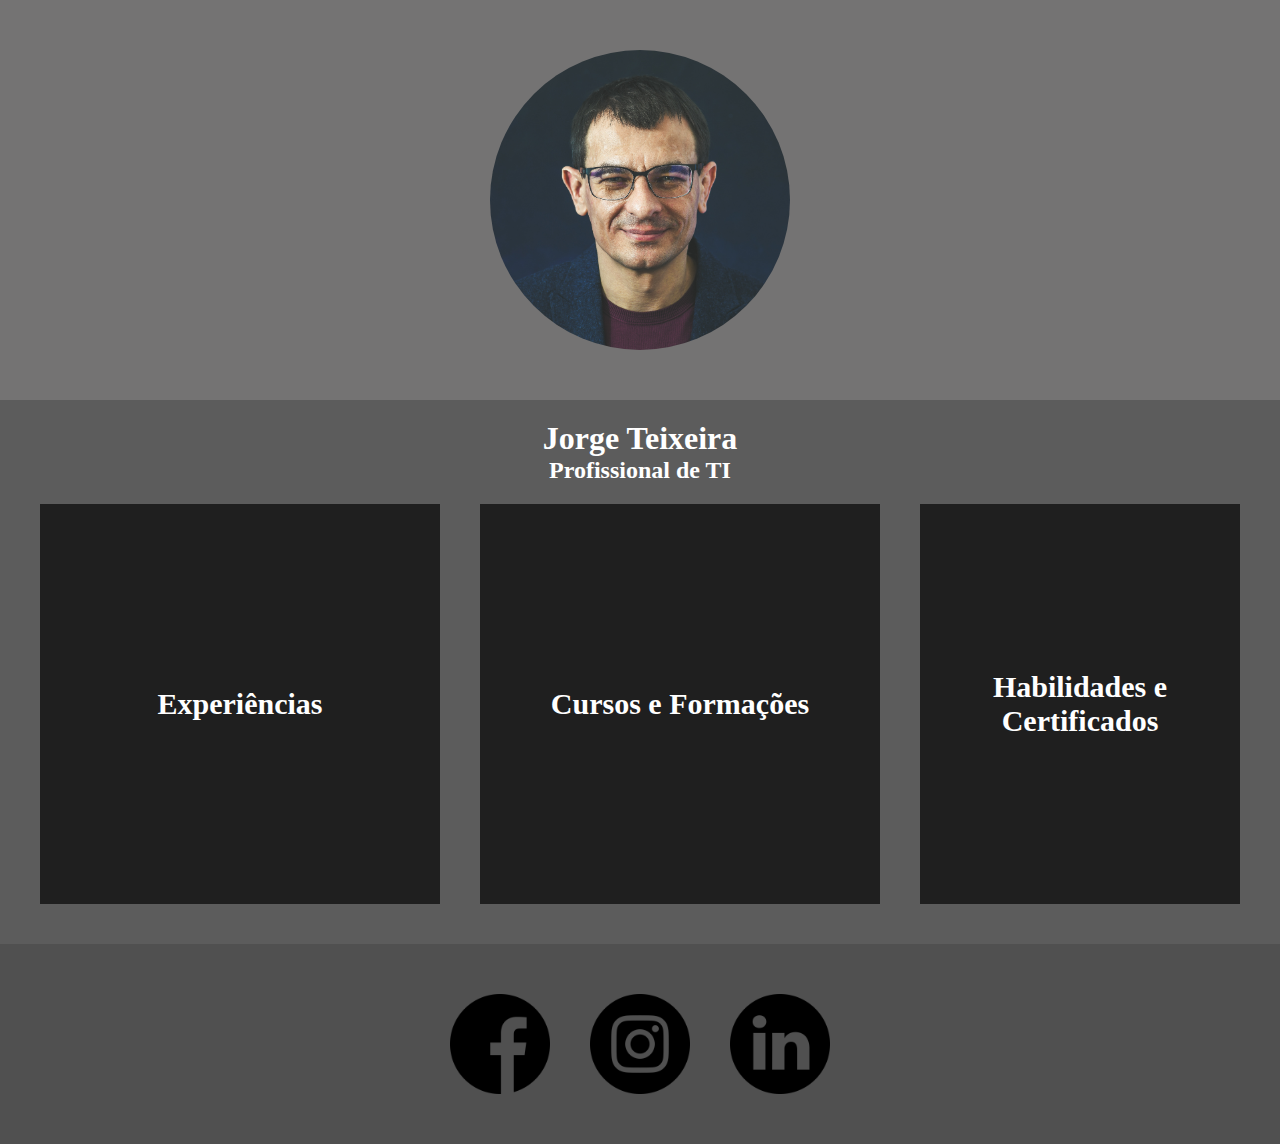
<file: index.html>
<html>
    <!-- CONFIGURAÇÕES DA PÁGINA  -->
    <head>
        <title>Jorge Teixeira!</title>
        <link rel="stylesheet" href="style.css">
        <meta charset="UTF-8">
    </head> 

    <!-- CORPO DA PÁGINA -->
    <body>
        
        <!-- CABEÇALHO -->
        <header id="menu">
            <img id="perfil" src="img/joaodasneves.jpg">
        </header>

        <!-- PRINCIPAL -->
        <main>

            <h1>Jorge Teixeira</h1>
            <h2>Profissional de TI</h2>

            <section id="principal">

                <a href="experiencias.html">
                <div class="caixa">
                    <h3 class="texto">Experiências</h3>
                </div>
                </a>


                <a href="cursos.html">
                <div class="caixa">
                    <h3 class="texto">Cursos e Formações</h3>
                </div>
                </a>

                <a href="habilidades.html">
                <div class="caixa">
                    <h3 class="texto">Habilidades e Certificados</h3>
                </a>
                
                </div>

            </section>
                
        </main>

        <!-- RODAPÉ -->
        <footer id="rodape">
            <a href="https://www.facebook.com" target="_blank">
                <img class="icones" src="img/facebook.png"></a>

            <a href="https://www.instagram.com.br" target="_blank">
            <img class="icones" src="img/instagram.png"></a>

            <a href="https://www.linkedin.com.br" target="_blank">    
            <img class="icones" src="img/linkedin.png"></a>

        </footer>
    </body>
</html>
</file>
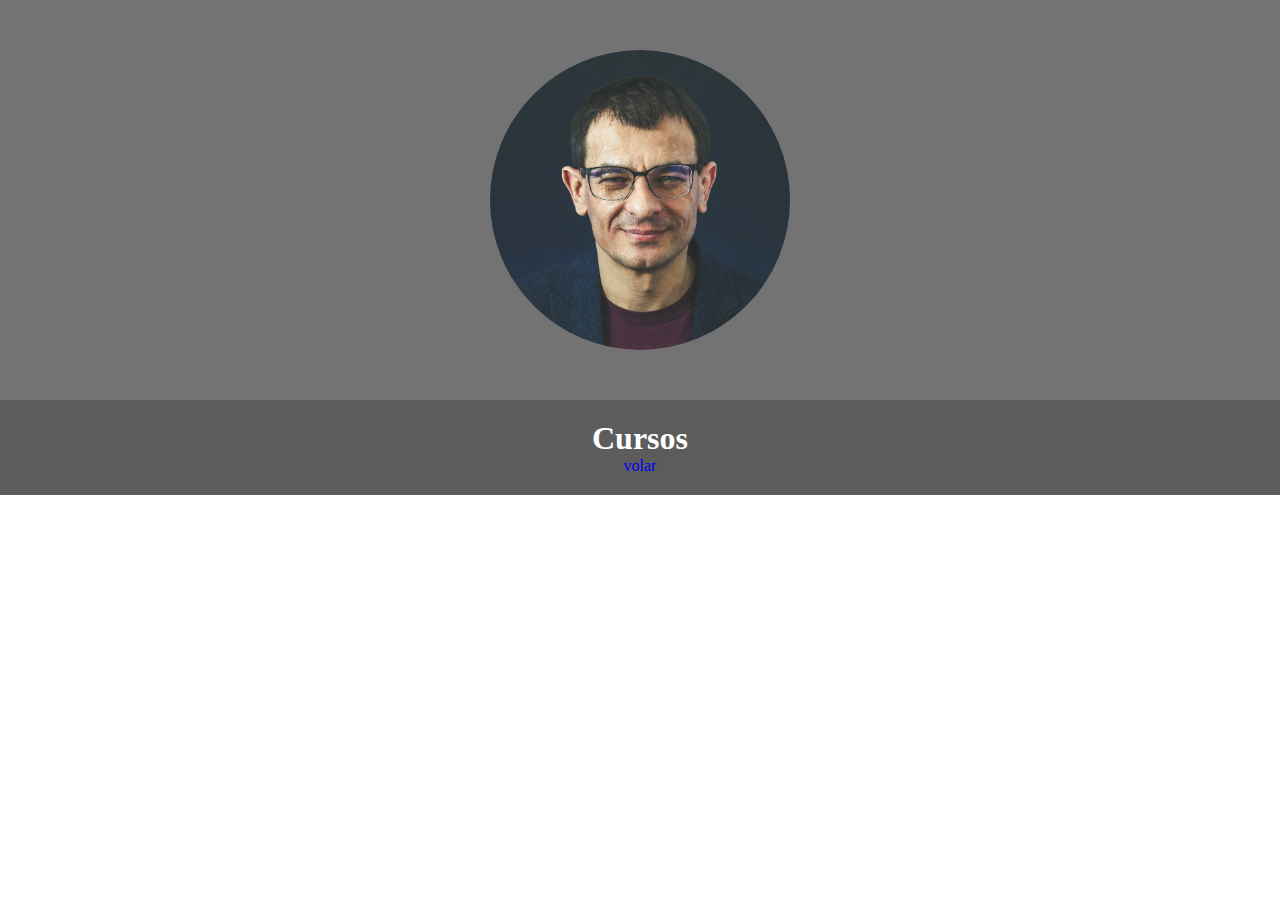
<file: cursos.html>
<html>
    <!-- CONFIGURAÇÕES DA PÁGINA  -->
    <head>
        <title>Jorge Teixeira!</title>
        <link rel="stylesheet" href="style.css">
        <meta charset="UTF-8">
    </head> 

    <!-- CORPO DA PÁGINA -->
    <body>
        
        <!-- CABEÇALHO -->
        <header id="menu">
            <img id="perfil" src="img/joaodasneves.jpg">
        </header>

        <!-- PRINCIPAL -->
        <main>

            <h1>Cursos</h1>
            <a href="index.html">volar</a>
                
        </main>

        
    </body>
</html>
</file>
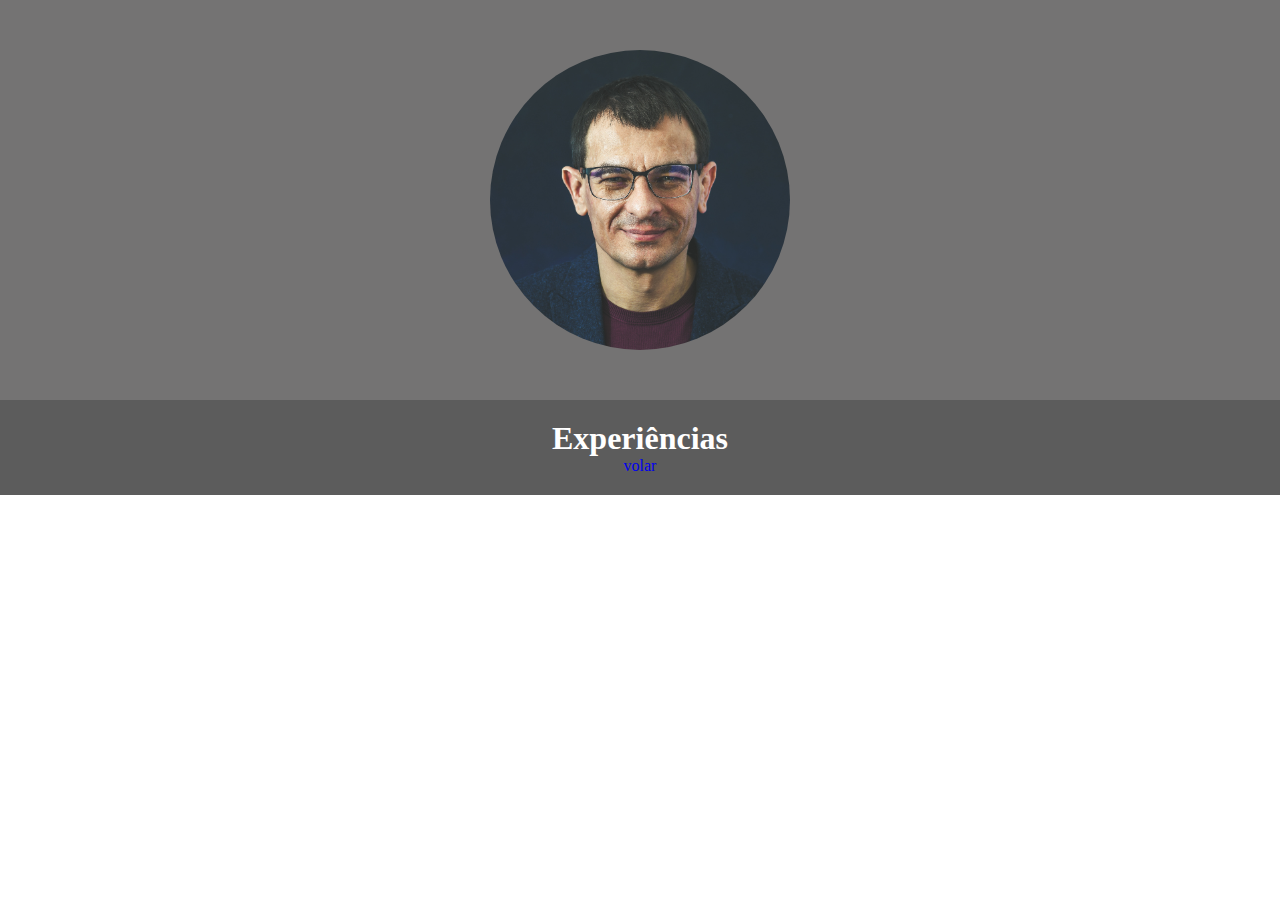
<file: experiencias.html>
<html>
    <!-- CONFIGURAÇÕES DA PÁGINA  -->
    <head>
        <title>Jorge Teixeira!</title>
        <link rel="stylesheet" href="style.css">
        <meta charset="UTF-8">
    </head> 

    <!-- CORPO DA PÁGINA -->
    <body>
        
        <!-- CABEÇALHO -->
        <header id="menu">
            <img id="perfil" src="img/joaodasneves.jpg">
        </header>

        <!-- PRINCIPAL -->
        <main>

            <h1>Experiências</h1>
            <a href="index.html">volar</a>
            
        </main>

        
    </body>
</html>
</file>
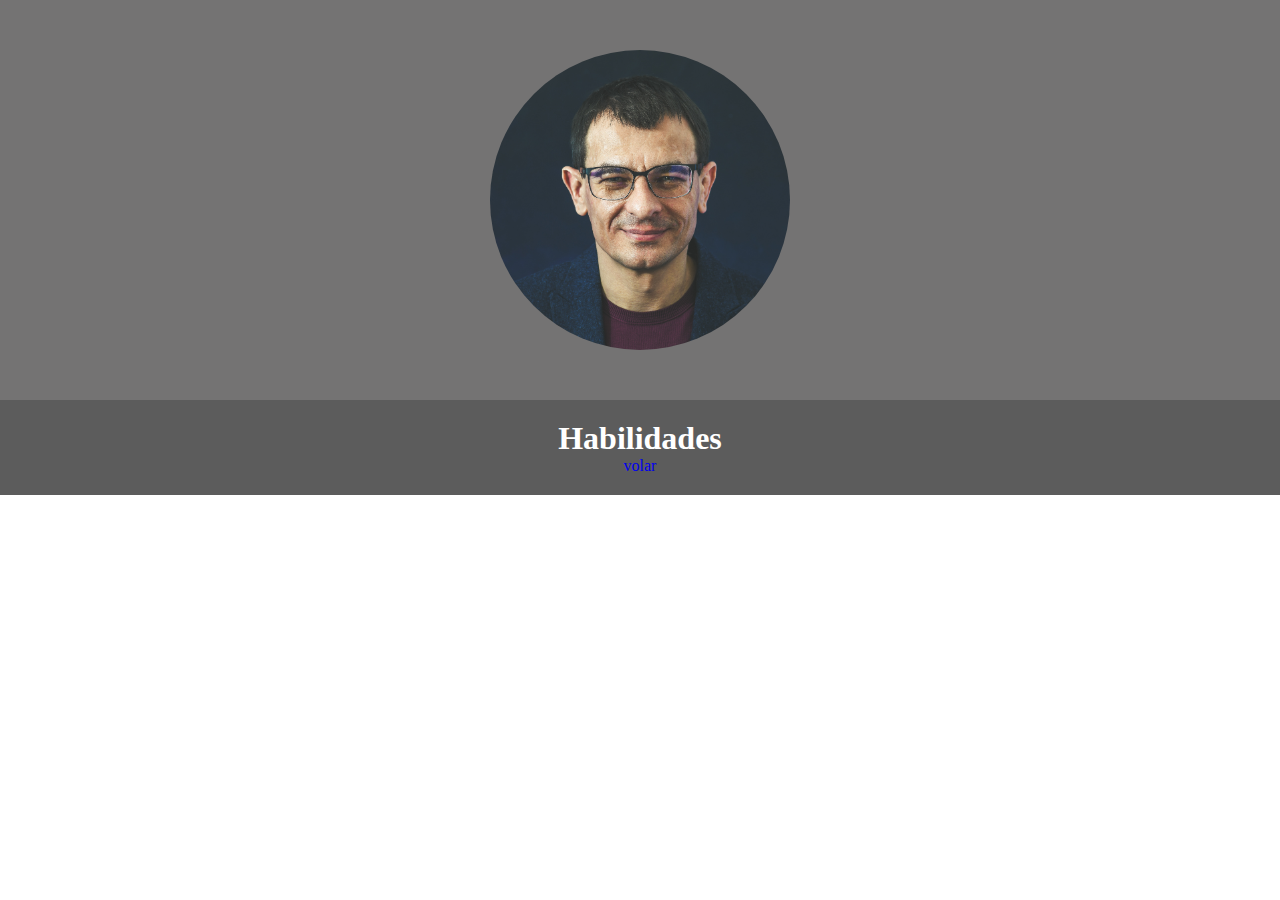
<file: habilidades.html>
<html>
    <!-- CONFIGURAÇÕES DA PÁGINA  -->
    <head>
        <title>Jorge Teixeira!</title>
        <link rel="stylesheet" href="style.css">
        <meta charset="UTF-8">
    </head> 

    <!-- CORPO DA PÁGINA -->
    <body>
        
        <!-- CABEÇALHO -->
        <header id="menu">
            <img id="perfil" src="img/joaodasneves.jpg">
        </header>

        <!-- PRINCIPAL -->
        <main>

            <h1>Habilidades</h1>
            <a href="index.html">volar</a>          
          
                
        </main>

        
    </body>
</html>
</file>
<file: style.css>
/* RESET CSS */
html * {
    margin: 0px;
    text-decoration: none;
}



#menu {
    height: 400px;
    background-color: #747373;
    /* ALINHAR ITENS NO CENTRO */
    display: flex;
    justify-content: center;
    align-items: center;

}

#perfil { height: 300px;
          width: 300px;
        /* AJUSTAR IMAGEM SEM PERDER PORPORÇÃO */
        object-fit: cover;
        /* DEIXA A IMAGEM ARRENDODADA */
        border-radius: 50%;
        margin:15px
}

.caixa{

    background-color: 1F1F1F;
    height: 400px;
    width: 400px;
    margin:  20px;
    /* ALINHAMENTO DO TEXTO NA CAIXA */
    display: flex;
    justify-content: center;
    align-items: center;

}

.texto {
    color: white;
    font-size: 30px;

}

main {
    text-align: center;
    background-color:#5c5c5c;
    color: white;
    padding: 20px;
}

#principal {
    background-color:#5c5c5c;
    display: flex;
    justify-content: center;
    align-items: center;

}

#rodape {
    height: 200px;
    background-color: #505050;
    /* ALINHAMENTO DOS ICONES DAS REDES SOCIAIS */
    display: flex;
    justify-content: center;
    align-items: center;
}

.icones {
    height: 100px;
    margin: 20px;
    
}
</file>
